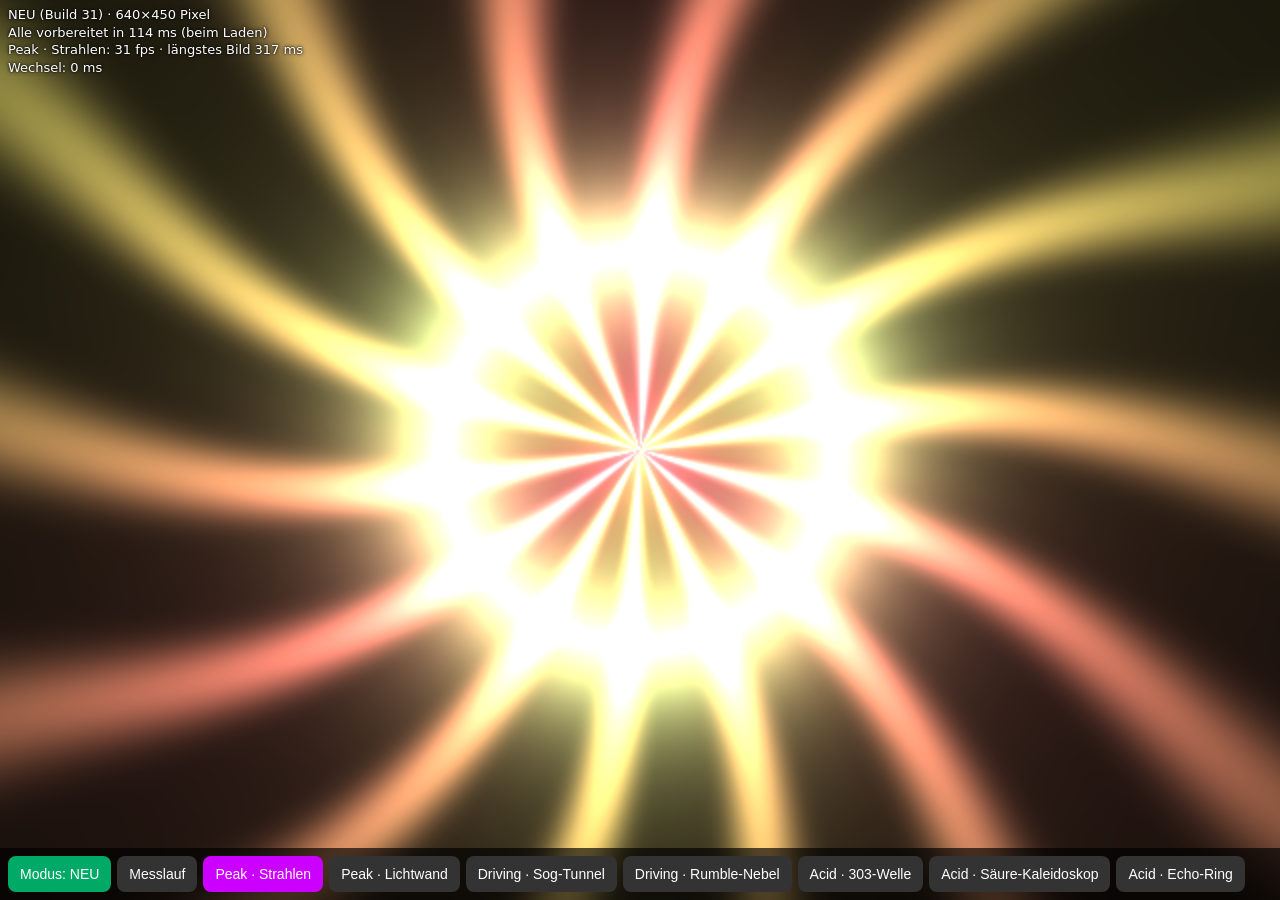
<file: shader-test.html>
<!doctype html>
<html lang="de">
<head>
<meta charset="utf-8">
<link rel="icon" href="icon-192.png" type="image/png">
<meta name="viewport" content="width=device-width,initial-scale=1,viewport-fit=cover">
<title>Shader-Test</title>
<style>
  html,body{margin:0;height:100%;background:#000;color:#fff;font:14px system-ui;overflow:hidden}
  canvas{position:fixed;inset:0;width:100vw;height:100vh;display:block}
  #bar{position:fixed;left:0;right:0;bottom:0;display:flex;flex-wrap:wrap;gap:6px;padding:8px 8px calc(8px + env(safe-area-inset-bottom));background:#000a}
  button{padding:10px 12px;border:0;border-radius:8px;background:#333;color:#fff;font-size:14px}
  button.on{background:#c0f}
  button.mode{background:#0a6}
  button.mode.alt{background:#a40}
  #info{position:fixed;top:calc(6px + env(safe-area-inset-top));left:8px;right:8px;font-size:13px;line-height:1.35;white-space:pre-wrap;text-shadow:0 0 4px #000,0 0 2px #000}
</style>
</head>
<body>
<canvas id="c"></canvas>
<div id="info"></div>
<div id="bar"></div>
<script src="acid-shader.js"></script>
<script>
// Modus: "neu" (Spar-Tricks an) oder "alt" (wie Build 30). Umschalten lädt die Seite neu,
// damit jeder Modus frisch startet (sonst sieht man das Ruckeln beim ersten Wechsel nicht).
var ALT = /[?&]alt\b/.test(location.search);
var cv = document.getElementById('c'), bar = document.getElementById('bar'), info = document.getElementById('info');
// Gleiche Größe wie im Visualizer: Bildschirm-Pixel, höchstens 2K an der langen Seite, davon die Hälfte
function fit(){
  var dpr = window.devicePixelRatio || 1, cw = innerWidth, ch = innerHeight;
  var sc = Math.min(dpr, 2560 / Math.max(cw, ch)) * 0.5;
  cv.width = Math.max(2, Math.round(cw * sc)); cv.height = Math.max(2, Math.round(ch * sc));
}
fit(); addEventListener('resize', fit);
var pl = new AcidShaderPlayer(cv, { fast: !ALT });
var warmMs = ALT ? 0 : pl.warmAll();       // neu: alle Shader gleich beim Laden vorbereiten

var cur = ACID_SHADERS[0].id, worst = 0, worstShown = 0, lastMs = 0, frames = 0, t0 = performance.now(), fps = 0;
var spike = '';            // Ruckler beim letzten Wechsel
var run = null, results = [];
window.__status = { errors: pl.errors, frames: 0, fps: 0, mode: ALT ? 'alt' : 'neu', results: results, warmMs: warmMs };

var mb = document.createElement('button');
mb.className = 'mode' + (ALT ? ' alt' : ''); mb.textContent = ALT ? 'Modus: ALT' : 'Modus: NEU';
mb.onclick = function(){ location.search = ALT ? '' : '?alt'; };
bar.appendChild(mb);
var rb = document.createElement('button'); rb.textContent = 'Messlauf';
rb.onclick = function(){ startRun(); };
bar.appendChild(rb);
ACID_SHADERS.forEach(function(s){
  var b = document.createElement('button'); b.textContent = s.name;
  b.onclick = function(){ run = null; select(s.id); };
  b.id = 'b-' + s.id; bar.appendChild(b);
});
function nameOf(id){ for (var i = 0; i < ACID_SHADERS.length; i++) if (ACID_SHADERS[i].id === id) return ACID_SHADERS[i].name; return id; }
function select(id){
  var a = performance.now();
  var ok = pl.use(id); cur = id;
  pl.draw(state(a / 1000));         // gleich ein Bild zeichnen, damit die Zeit für den Wechsel stimmt
  pl.gl.finish();
  var ms = performance.now() - a;
  spike = 'Wechsel: ' + Math.round(ms) + ' ms' + (ms > 34 ? '  ← Ruckler (' + Math.round(ms / 16.7) + ' Bilder weg)' : '');
  [].forEach.call(bar.children, function(b){ if (b.id) b.className = (b.id === 'b-' + id) ? 'on' : ''; });
  frames = 0; t0 = performance.now(); worst = 0;
  if (!ok) spike = 'FEHLER ' + id + ': ' + pl.errors[id];
}
// Messlauf: jeder Shader 5 s, die ersten 1 s zählen nicht (Einschwingen)
function startRun(){ results.length = 0; run = { i: 0, t: performance.now(), n: 0, worst: 0 }; select(ACID_SHADERS[0].id); }
function runStep(ms, dt){
  if (!run) return;
  var el = ms - run.t;
  if (el > 1000) { run.n++; if (dt > run.worst) run.worst = dt; }
  if (el > 5000) {
    results.push({ name: ACID_SHADERS[run.i].name, fps: Math.round(run.n * 1000 / (el - 1000)), worst: Math.round(run.worst) });
    run.i++;
    if (run.i >= ACID_SHADERS.length) { run = null; return; }
    run.t = performance.now(); run.n = 0; run.worst = 0; select(ACID_SHADERS[run.i].id);
  }
}
// künstlicher Takt: 140 BPM
function state(t){
  var bps = 140/60, ph = (t*bps) % 1, barph = (t*bps/4) % 1;
  var beat = Math.pow(1 - ph, 3), bark = Math.pow(1 - barph, 4);
  return { time:t, bass:0.4+0.5*beat, mid:0.5+0.4*Math.sin(t*0.9), treb:0.3+0.3*Math.sin(t*7.0),
           beat:beat, bar:bark, build:Math.max(0, Math.sin(t*0.15)), hue:(t*0.02)%1, flash:1 };
}
select(cur);
function frame(ms){
  var dt = lastMs ? ms - lastMs : 16; lastMs = ms;
  if (dt > worst) worst = dt;
  pl.draw(state(ms/1000));
  frames++; window.__status.frames = frames;
  runStep(ms, dt);
  if (ms - t0 > 1000){
    fps = Math.round(frames*1000/(ms-t0)); window.__status.fps = fps; worstShown = Math.round(worst);
    frames = 0; t0 = ms; worst = 0;
  }
  var txt = (ALT ? 'ALT (wie Build 30)' : 'NEU (Build 31)') + ' · ' + cv.width + '×' + cv.height + ' Pixel\n' +
            (ALT ? '' : 'Alle vorbereitet in ' + Math.round(warmMs) + ' ms (beim Laden)\n') +
            nameOf(cur) + ': ' + fps + ' fps · längstes Bild ' + worstShown + ' ms\n' + spike;
  if (run) txt += '\nMesslauf ' + (run.i + 1) + '/' + ACID_SHADERS.length + ' …';
  if (results.length) txt += '\n\nErgebnis ' + (ALT ? 'ALT' : 'NEU') + ':\n' + results.map(function(r){ return r.name + ': ' + r.fps + ' fps (längstes ' + r.worst + ' ms)'; }).join('\n');
  if (info.textContent !== txt) info.textContent = txt;
  requestAnimationFrame(frame);
}
requestAnimationFrame(frame);
</script>
</body>
</html>
</file>
